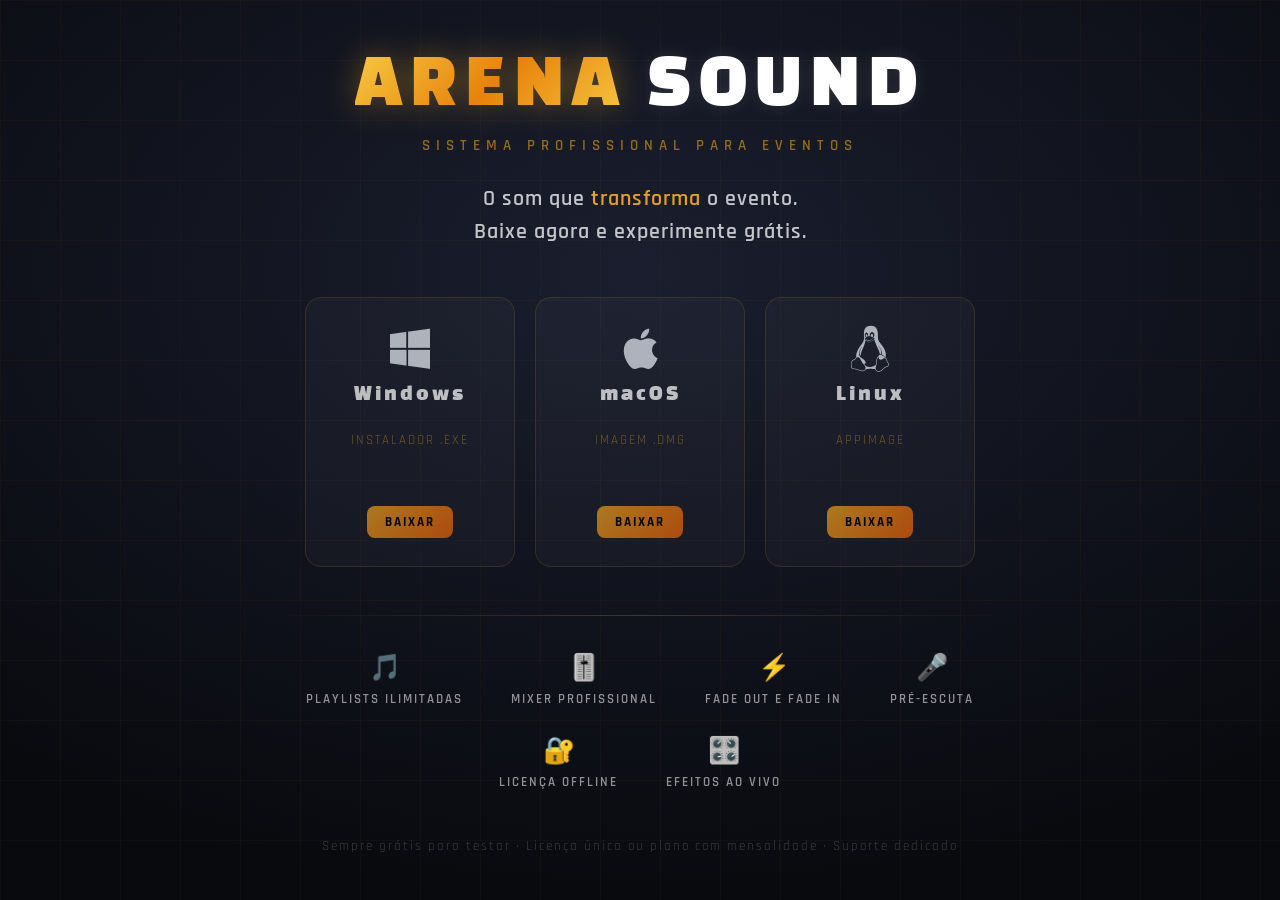
<file: index.html>
<!DOCTYPE html>
<html lang="pt-BR">
<head>
<meta charset="UTF-8"/>
<meta name="viewport" content="width=device-width, initial-scale=1.0"/>
<title>Arena Sound — Download</title>
<link href="https://fonts.googleapis.com/css2?family=Rajdhani:wght@400;600;700&family=Black+Han+Sans&display=swap" rel="stylesheet"/>
<link rel="stylesheet" href="https://cdnjs.cloudflare.com/ajax/libs/font-awesome/6.5.2/css/all.min.css"/>
<link rel="stylesheet" href="styles.css"/>
</head>
<body>

<div class="bg"></div>
<div class="grid"></div>

<div class="container">

  <div class="logo">
    <span class="logo-a">ARENA</span>
    <span class="logo-b">SOUND</span>
  </div>
  <div class="logo-sub">Sistema Profissional para Eventos</div>

  <div class="tagline">
    O som que <span>transforma</span> o evento.<br>
    Baixe agora e experimente grátis.
  </div>

  <div class="download-grid">

    <a class="dl-card" data-platform="windows" href="https://github.com/leandroalvessi/ArenaSoundRelease/releases/latest/download/ArenaSoundSetup.exe">
      <div class="dl-icon" aria-hidden="true"><i class="fa-brands fa-windows"></i></div>
      <div class="dl-os">Windows</div>
      <div class="dl-ext">Instalador .exe</div>
      <div class="dl-btn">Baixar</div>
    </a>

    <a class="dl-card" data-platform="mac" href="https://github.com/leandroalvessi/ArenaSoundRelease/releases/latest/download/ArenaSound.dmg">
      <div class="dl-icon" aria-hidden="true"><i class="fa-brands fa-apple"></i></div>
      <div class="dl-os">macOS</div>
      <div class="dl-ext">Imagem .dmg</div>
      <div class="dl-btn">Baixar</div>
    </a>

    <a class="dl-card" data-platform="linux" href="https://github.com/leandroalvessi/ArenaSoundRelease/releases/latest/download/ArenaSound.AppImage">
      <div class="dl-icon" aria-hidden="true"><i class="fa-brands fa-linux"></i></div>
      <div class="dl-os">Linux</div>
      <div class="dl-ext">AppImage</div>
      <div class="dl-btn">Baixar</div>
    </a>

  </div>

  <div class="divider"></div>

  <div class="features">
    <div class="feat">
      <div class="feat-icon">🎵</div>
      <div class="feat-text">Playlists Ilimitadas</div>
    </div>
    <div class="feat">
      <div class="feat-icon">🎚️</div>
      <div class="feat-text">Mixer Profissional</div>
    </div>
    <div class="feat">
      <div class="feat-icon">⚡</div>
      <div class="feat-text">Fade Out e Fade In</div>
    </div>
    <div class="feat">
      <div class="feat-icon">🎤</div>
      <div class="feat-text">Pré-escuta</div>
    </div>
    <div class="feat">
      <div class="feat-icon">🔐</div>
      <div class="feat-text">Licença Offline</div>
    </div>
    <div class="feat">
      <div class="feat-icon">🎛️</div>
      <div class="feat-text">Efeitos ao Vivo</div>
    </div>
  </div>

  <div class="footer">
    Sempre grátis para testar · Licença única ou plano com mensalidade · Suporte dedicado
  </div>

</div>

<script src="app.js"></script>
</body>
</html>
</file>
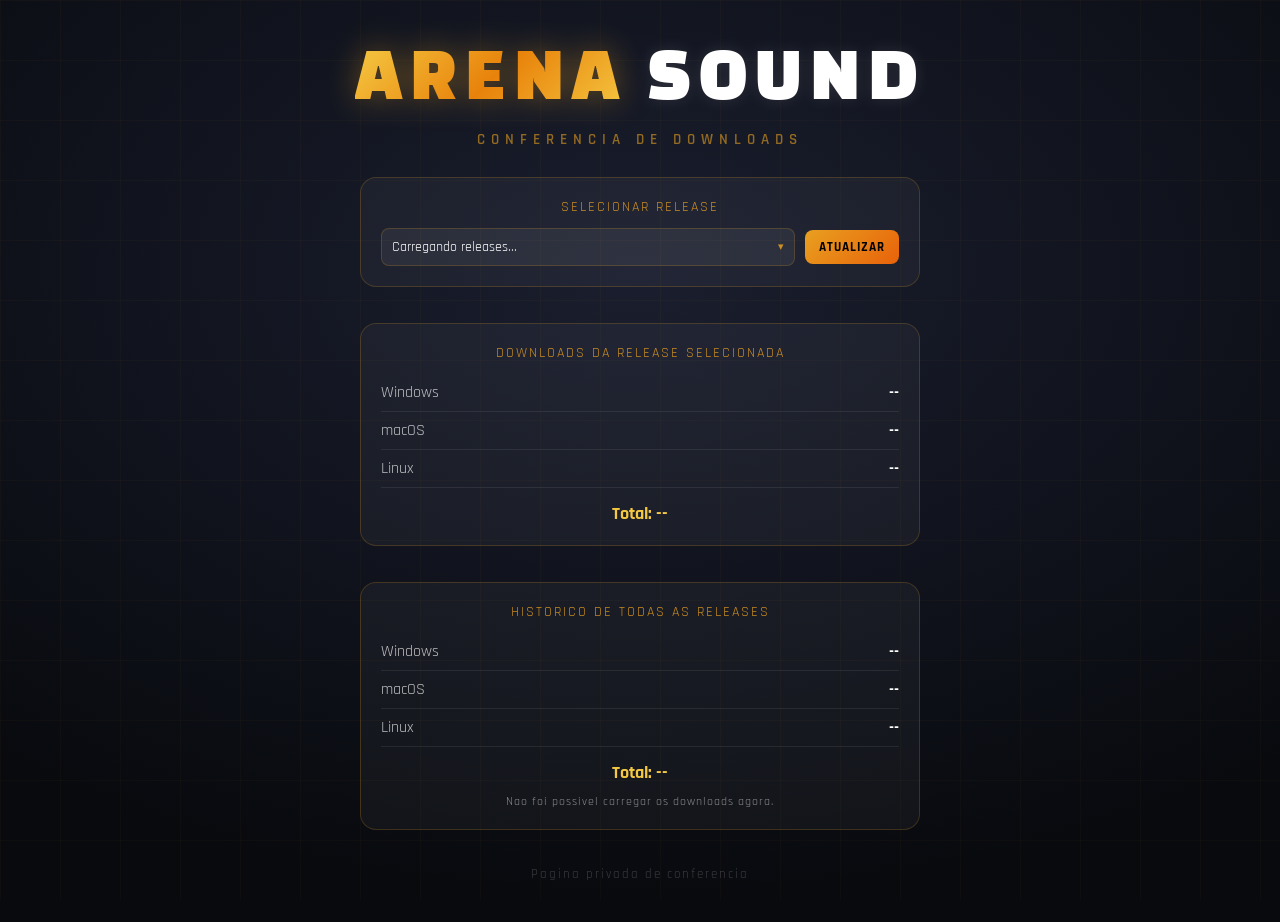
<file: conferencia.html>
<!DOCTYPE html>
<html lang="pt-BR">
<head>
<meta charset="UTF-8"/>
<meta name="viewport" content="width=device-width, initial-scale=1.0"/>
<title>Arena Sound - Conferencia de Downloads</title>
<link href="https://fonts.googleapis.com/css2?family=Rajdhani:wght@400;600;700&family=Black+Han+Sans&display=swap" rel="stylesheet"/>
<link rel="stylesheet" href="styles.css"/>
</head>
<body>

<div class="bg"></div>
<div class="grid"></div>

<div class="container">
  <div class="logo">
    <span class="logo-a">ARENA</span>
    <span class="logo-b">SOUND</span>
  </div>
  <div class="logo-sub">Conferencia de downloads</div>

  <div class="stats-card">
    <div class="stats-title">Selecionar release</div>
    <div class="stats-controls">
      <div class="stats-select-wrap" id="releaseDropdown">
        <button id="releaseSelectButton" class="stats-select-button" type="button" aria-haspopup="listbox" aria-expanded="false">
          <span id="releaseSelectLabel">Carregando releases...</span>
          <span class="stats-select-arrow" aria-hidden="true">&#9662;</span>
        </button>
        <div id="releaseSelectMenu" class="stats-select-menu" role="listbox" aria-label="Selecionar release"></div>
      </div>
      <button id="refreshStats" class="stats-button" type="button">Atualizar</button>
    </div>
  </div>

  <div class="stats-card">
    <div class="stats-title" id="selectedReleaseTitle">Downloads da release selecionada</div>

    <div class="stats-row">
      <span class="stats-label">Windows</span>
      <span class="stats-value" id="countWindows">--</span>
    </div>
    <div class="stats-row">
      <span class="stats-label">macOS</span>
      <span class="stats-value" id="countMac">--</span>
    </div>
    <div class="stats-row">
      <span class="stats-label">Linux</span>
      <span class="stats-value" id="countLinux">--</span>
    </div>

    <div class="stats-total" id="countTotal">Total: --</div>
  </div>

  <div class="stats-card">
    <div class="stats-title">Historico de todas as releases</div>

    <div class="stats-row">
      <span class="stats-label">Windows</span>
      <span class="stats-value" id="historyWindows">--</span>
    </div>
    <div class="stats-row">
      <span class="stats-label">macOS</span>
      <span class="stats-value" id="historyMac">--</span>
    </div>
    <div class="stats-row">
      <span class="stats-label">Linux</span>
      <span class="stats-value" id="historyLinux">--</span>
    </div>

    <div class="stats-total" id="historyTotal">Total: --</div>
    <div class="stats-update" id="statsUpdatedAt">Atualizando...</div>
  </div>

  <div class="footer">
    Pagina privada de conferencia
  </div>
</div>

<script src="conferencia.js"></script>
</body>
</html>
</file>
<file: styles.css>
*, *::before, *::after {
  box-sizing: border-box;
  margin: 0;
  padding: 0;
}

:root {
  --gold: #e8a020;
  --gold2: #f5c842;
  --dark: #080a0e;
  --dark2: #0f1218;
  --dark3: #1a1f2e;
  --accent: #00cfff;
}

body {
  min-height: 100vh;
  background: var(--dark);
  font-family: 'Rajdhani', sans-serif;
  color: #fff;
  display: flex;
  flex-direction: column;
  align-items: center;
  justify-content: center;
  padding: 40px 20px;
}

.bg {
  position: fixed;
  inset: 0;
  background: radial-gradient(ellipse 80% 70% at 50% 30%, #1a1e2e 0%, #080a0e 100%);
  z-index: 0;
}

.grid {
  position: fixed;
  inset: 0;
  z-index: 0;
  background-image:
    linear-gradient(rgba(232, 160, 32, 0.03) 1px, transparent 1px),
    linear-gradient(90deg, rgba(232, 160, 32, 0.03) 1px, transparent 1px);
  background-size: 60px 60px;
}

.container {
  position: relative;
  z-index: 1;
  max-width: 760px;
  width: 100%;
  text-align: center;
}

.logo {
  margin-bottom: 10px;
}

.logo-a {
  font-family: 'Black Han Sans', sans-serif;
  font-size: 64px;
  letter-spacing: 8px;
  background: linear-gradient(135deg, #f5c842, #e8820a, #f5c842);
  -webkit-background-clip: text;
  -webkit-text-fill-color: transparent;
  background-clip: text;
  filter: drop-shadow(0 0 16px rgba(232, 160, 32, 0.4));
  display: inline;
}

.logo-b {
  font-family: 'Black Han Sans', sans-serif;
  font-size: 64px;
  letter-spacing: 8px;
  color: #fff;
  filter: drop-shadow(0 0 8px rgba(255, 255, 255, 0.1));
  display: inline;
  margin-left: 16px;
}

.logo-sub {
  font-size: 15px;
  font-weight: 600;
  letter-spacing: 6px;
  color: rgba(232, 160, 32, 0.6);
  text-transform: uppercase;
  margin-top: 8px;
  margin-bottom: 28px;
}

.tagline {
  font-size: 22px;
  font-weight: 600;
  color: rgba(255, 255, 255, 0.75);
  letter-spacing: 1px;
  margin-bottom: 48px;
  line-height: 1.5;
}

.tagline span {
  color: var(--gold);
}

.download-grid {
  display: flex;
  gap: 20px;
  justify-content: center;
  flex-wrap: wrap;
  margin-bottom: 48px;
}

.dl-card {
  background: rgba(255, 255, 255, 0.04);
  border: 1px solid rgba(232, 160, 32, 0.2);
  border-radius: 16px;
  padding: 28px 32px;
  width: 210px;
  min-height: 270px;
  text-decoration: none;
  color: #fff;
  transition: border-color .25s, background .25s, transform .2s, opacity .2s;
  display: flex;
  flex-direction: column;
  align-items: center;
  gap: 12px;
}

.dl-card:hover {
  border-color: var(--gold);
  background: rgba(232, 160, 32, 0.08);
  transform: translateY(-4px);
}

.dl-card.is-missing {
  opacity: 0.72;
}

.dl-icon {
  font-size: 46px;
  line-height: 1;
  color: #e9edf6;
  min-height: 46px;
  display: flex;
  align-items: center;
  justify-content: center;
}

.dl-icon i {
  display: block;
}

.dl-os {
  font-family: 'Black Han Sans', sans-serif;
  font-size: 18px;
  letter-spacing: 3px;
  color: #fff;
}

.dl-ext {
  font-size: 13px;
  letter-spacing: 2px;
  color: rgba(232, 160, 32, 0.6);
  text-transform: uppercase;
  min-height: 42px;
  display: flex;
  align-items: center;
  justify-content: center;
  text-align: center;
  line-height: 1.25;
  overflow-wrap: anywhere;
}

.dl-btn {
  margin-top: auto;
  background: linear-gradient(135deg, #e8a020, #e8620a);
  color: #000;
  font-family: 'Rajdhani', sans-serif;
  font-weight: 700;
  font-size: 13px;
  letter-spacing: 2px;
  text-transform: uppercase;
  border: none;
  border-radius: 8px;
  padding: 8px 18px;
  cursor: pointer;
  transition: opacity .2s;
  pointer-events: none;
}

.dl-card:hover .dl-btn {
  opacity: 0.85;
}

.divider {
  width: 100%;
  height: 1px;
  background: linear-gradient(90deg, transparent, rgba(232, 160, 32, 0.25), transparent);
  margin-bottom: 36px;
}

.features {
  display: flex;
  justify-content: center;
  flex-wrap: wrap;
  gap: 28px 48px;
  margin-bottom: 48px;
}

.feat {
  display: flex;
  flex-direction: column;
  align-items: center;
  gap: 6px;
}

.feat-icon {
  font-size: 26px;
}

.feat-text {
  font-size: 13px;
  font-weight: 600;
  letter-spacing: 2px;
  color: rgba(255, 255, 255, 0.55);
  text-transform: uppercase;
}

.footer {
  font-size: 13px;
  color: rgba(255, 255, 255, 0.2);
  letter-spacing: 2px;
}

.footer a {
  color: rgba(232, 160, 32, 0.5);
  text-decoration: none;
  transition: color .2s;
}

.footer a:hover {
  color: var(--gold);
}

.stats-card {
  margin: 0 auto 36px;
  max-width: 560px;
  background: rgba(255, 255, 255, 0.04);
  border: 1px solid rgba(232, 160, 32, 0.2);
  border-radius: 16px;
  padding: 20px;
}

.stats-title {
  font-size: 14px;
  letter-spacing: 2px;
  text-transform: uppercase;
  color: rgba(232, 160, 32, 0.85);
  margin-bottom: 12px;
}

.stats-controls {
  display: flex;
  gap: 10px;
  align-items: center;
  justify-content: center;
}

.stats-select-wrap {
  flex: 1;
  position: relative;
}

.stats-select-button {
  width: 100%;
  min-width: 0;
  background: rgba(255, 255, 255, 0.06);
  color: #fff;
  border: 1px solid rgba(232, 160, 32, 0.2);
  border-radius: 8px;
  padding: 9px 10px;
  font-family: 'Rajdhani', sans-serif;
  font-size: 14px;
  display: flex;
  align-items: center;
  justify-content: space-between;
  gap: 12px;
  text-align: left;
  cursor: pointer;
}

.stats-select-button:hover,
.stats-select-wrap.is-open .stats-select-button {
  border-color: rgba(232, 160, 32, 0.45);
  background: rgba(255, 255, 255, 0.09);
}

.stats-select-arrow {
  flex: 0 0 auto;
  font-size: 11px;
  color: rgba(232, 160, 32, 0.85);
  transition: transform .2s ease;
}

.stats-select-wrap.is-open .stats-select-arrow {
  transform: rotate(180deg);
}

.stats-select-menu {
  position: absolute;
  top: calc(100% + 8px);
  left: 0;
  right: 0;
  display: none;
  max-height: 280px;
  overflow-y: auto;
  background: #1a1f2e;
  border: 1px solid rgba(232, 160, 32, 0.25);
  border-radius: 12px;
  box-shadow: 0 18px 40px rgba(0, 0, 0, 0.35);
  z-index: 20;
  padding: 6px;
}

.stats-select-wrap.is-open .stats-select-menu {
  display: block;
}

.stats-select-option {
  width: 100%;
  border: none;
  background: transparent;
  color: #fff;
  text-align: left;
  padding: 10px 12px;
  border-radius: 8px;
  font-family: 'Rajdhani', sans-serif;
  font-size: 14px;
  cursor: pointer;
}

.stats-select-option:hover,
.stats-select-option.is-selected {
  background: rgba(232, 160, 32, 0.16);
}

.stats-select-option[aria-selected='true'] {
  color: var(--gold2);
}

.stats-button {
  background: linear-gradient(135deg, #e8a020, #e8620a);
  color: #000;
  border: none;
  border-radius: 8px;
  padding: 9px 14px;
  font-family: 'Rajdhani', sans-serif;
  font-size: 13px;
  font-weight: 700;
  letter-spacing: 1px;
  text-transform: uppercase;
  cursor: pointer;
}

.stats-button:hover {
  opacity: 0.9;
}

.stats-row {
  display: flex;
  justify-content: space-between;
  align-items: center;
  gap: 10px;
  padding: 8px 0;
  border-bottom: 1px solid rgba(255, 255, 255, 0.08);
  font-size: 16px;
}

.stats-row:last-child {
  border-bottom: none;
}

.stats-label {
  color: rgba(255, 255, 255, 0.72);
}

.stats-value {
  color: #fff;
  font-weight: 700;
}

.stats-total {
  margin-top: 14px;
  font-size: 18px;
  color: var(--gold2);
  font-weight: 700;
}

.stats-update {
  margin-top: 10px;
  font-size: 12px;
  letter-spacing: 1px;
  color: rgba(255, 255, 255, 0.5);
}

@media (max-width: 640px) {
  body {
    padding: 28px 16px;
  }

  .logo-a,
  .logo-b {
    font-size: 46px;
    letter-spacing: 5px;
  }

  .logo-b {
    margin-left: 10px;
  }

  .tagline {
    font-size: 18px;
    margin-bottom: 32px;
  }

  .download-grid {
    margin-bottom: 36px;
  }

  .stats-controls {
    flex-direction: column;
    align-items: stretch;
  }
}
</file>
